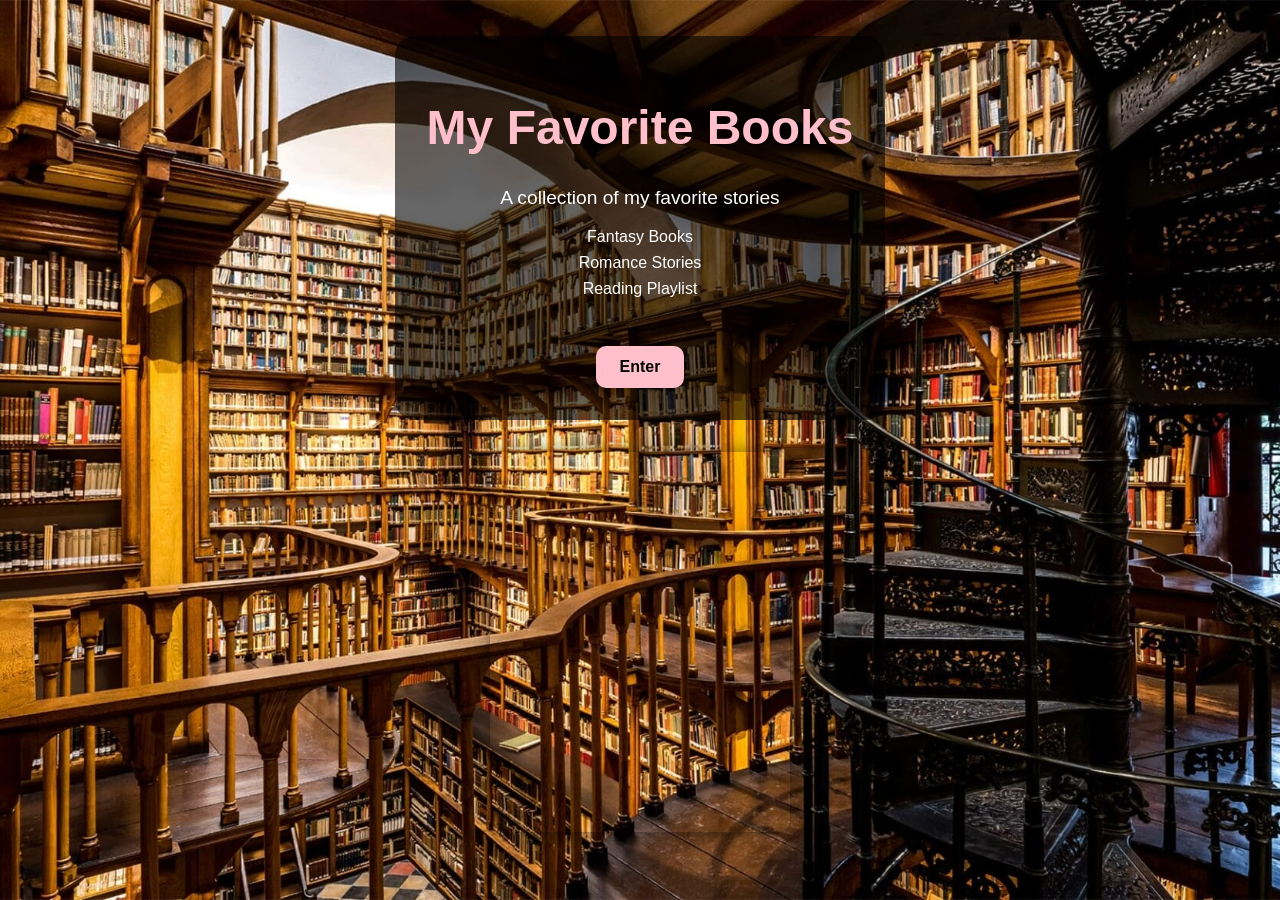
<file: index.html>
<!DOCTYPE html>
<html lang="en">

<head>
  <meta charset="UTF-8">
  <meta name="viewport" content="width=device-width, initial-scale=1.0">

  <title>My Favorite Books</title>

  <link rel="stylesheet" href="style.css">
  <link rel="icon" href="photos/icon.png">
</head>

<body class="home">

  <div class="center">

    <h1>My Favorite Books</h1>

    <p>A collection of my favorite stories</p>

    <ul class="features">
      <li>Fantasy Books</li>
      <li>Romance Stories</li>
      <li>Reading Playlist</li>
    </ul>

    <a href="books.html" class="btn">Enter</a>

  </div>

  <div class="spotify">
    <iframe style="border-radius:12px"
      src="https://open.spotify.com/embed/playlist/4lclwogJPECBZJWWQX5pWC?utm_source=generator"
      width="300"
      height="380"
      frameborder="0"
      allow="autoplay; clipboard-write; encrypted-media; fullscreen; picture-in-picture">
    </iframe>
  </div>

</body>
</html>
</file>
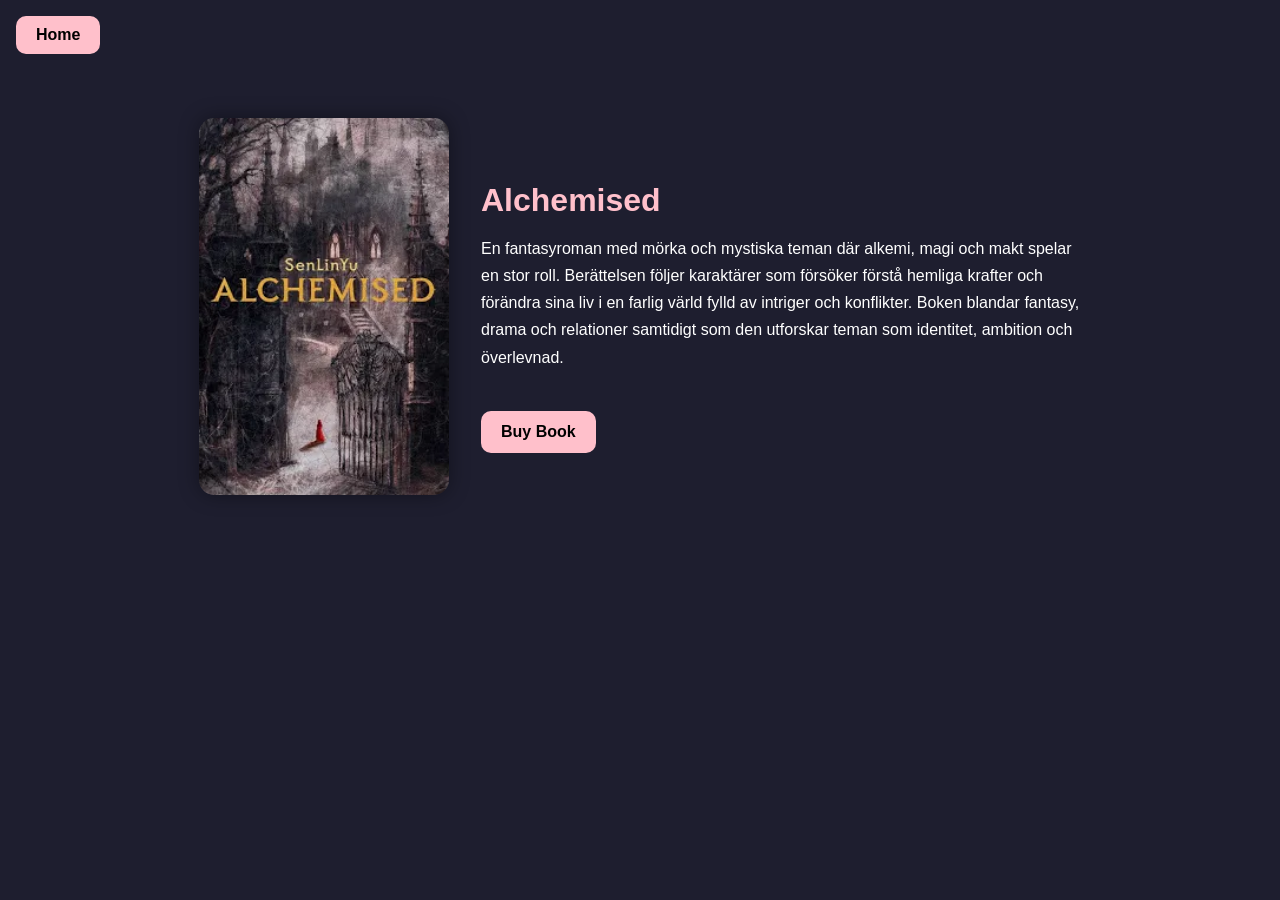
<file: alchemised.html>
<!DOCTYPE html>
<html lang="en">

<head>
  <meta charset="UTF-8">
  <meta name="viewport" content="width=device-width, initial-scale=1.0">

  <title>Alchemised</title>

  <link rel="stylesheet" href="style.css">
</head>

<body class="book-page">

  <nav>
    <a href="books.html" class="home-btn">Home</a>
  </nav>

  <div class="book-container">

    <img src="photos/alchemised.webp" alt="Alchemised">

    <div class="book-text">

      <h1>Alchemised</h1>

      <p>
        En fantasyroman med mörka och mystiska teman där alkemi,
        magi och makt spelar en stor roll. Berättelsen följer karaktärer
        som försöker förstå hemliga krafter och förändra sina liv i en farlig 
        värld fylld av intriger och konflikter. Boken blandar fantasy,
        drama och relationer samtidigt som den utforskar teman som identitet, ambition och överlevnad.
      </p>

      <a href="https://www.adlibris.com/" target="_blank" class="buy-btn">
        Buy Book
      </a>

    </div>

  </div>

</body>

</html>
</file>
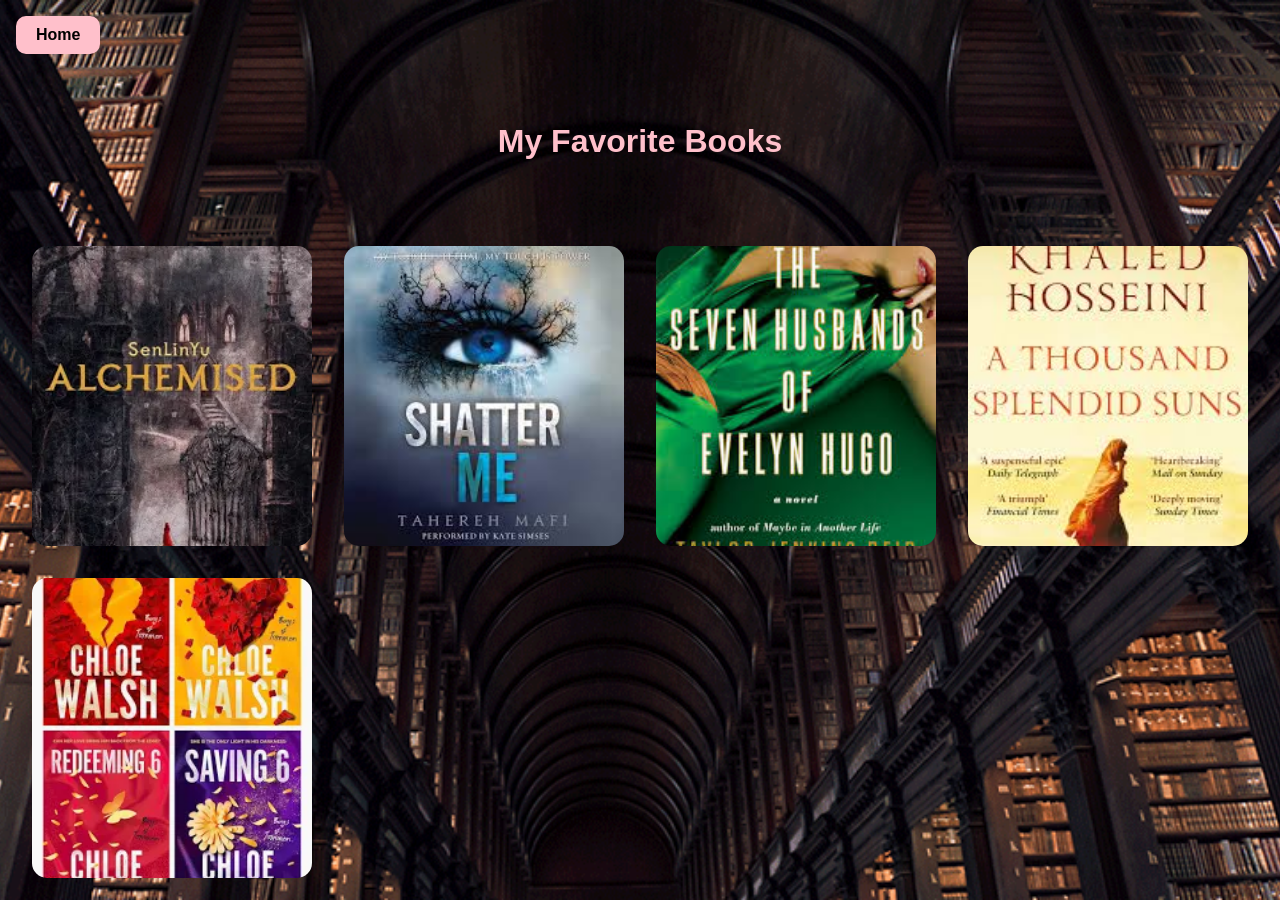
<file: books.html>
<!DOCTYPE html>
<html lang="en">

<head>
  <meta charset="UTF-8">
  <meta name="viewport" content="width=device-width, initial-scale=1.0">

  <title>Books</title>

  <link rel="stylesheet" href="style.css">
</head>

<body class="books-page">

  <nav>
    <a href="index.html" class="home-btn">Home</a>
  </nav>

  <header>
    <h1>My Favorite Books</h1>
  </header>

  <main class="book-grid">

    <a href="alchemised.html" class="book">
      <img src="photos/alchemised.webp" alt="Alchemised">
      <div class="info">
        <h3>Alchemised</h3>
        <p>A dark fantasy story about mystery, transformation and power.</p>
      </div>
    </a>

    <a href="shatter-me.html" class="book">
      <img src="photos/shatter-me.jpg" alt="Shatter Me">
      <div class="info">
        <h3>Shatter Me</h3>
        <p>A girl with a deadly touch discovers freedom and power.</p>
      </div>
    </a>

    <a href="evelyn-hugo.html" class="book">
      <img src="photos/evelyn-hugo.jpg" alt="Evelyn Hugo">
      <div class="info">
        <h3>The Seven Husbands of Evelyn Hugo</h3>
        <p>A Hollywood icon reveals her life story and secrets.</p>
      </div>
    </a>

    <a href="thousand-suns.html" class="book">
      <img src="photos/thousand-suns.jpg" alt="Thousand Splendid Suns">
      <div class="info">
        <h3>Thousand Splendid Suns</h3>
        <p>Two women survive war, friendship and hardship.</p>
      </div>
    </a>

    <a href="boys-of-tommen.html" class="book">
      <img src="photos/boys-of-tommen.webp" alt="Boys of Tommen">
      <div class="info">
        <h3>Boys of Tommen</h3>
        <p>Teenagers in Ireland dealing with trauma, love and life.</p>
      </div>
    </a>

  </main>

</body>
</html>
</file>
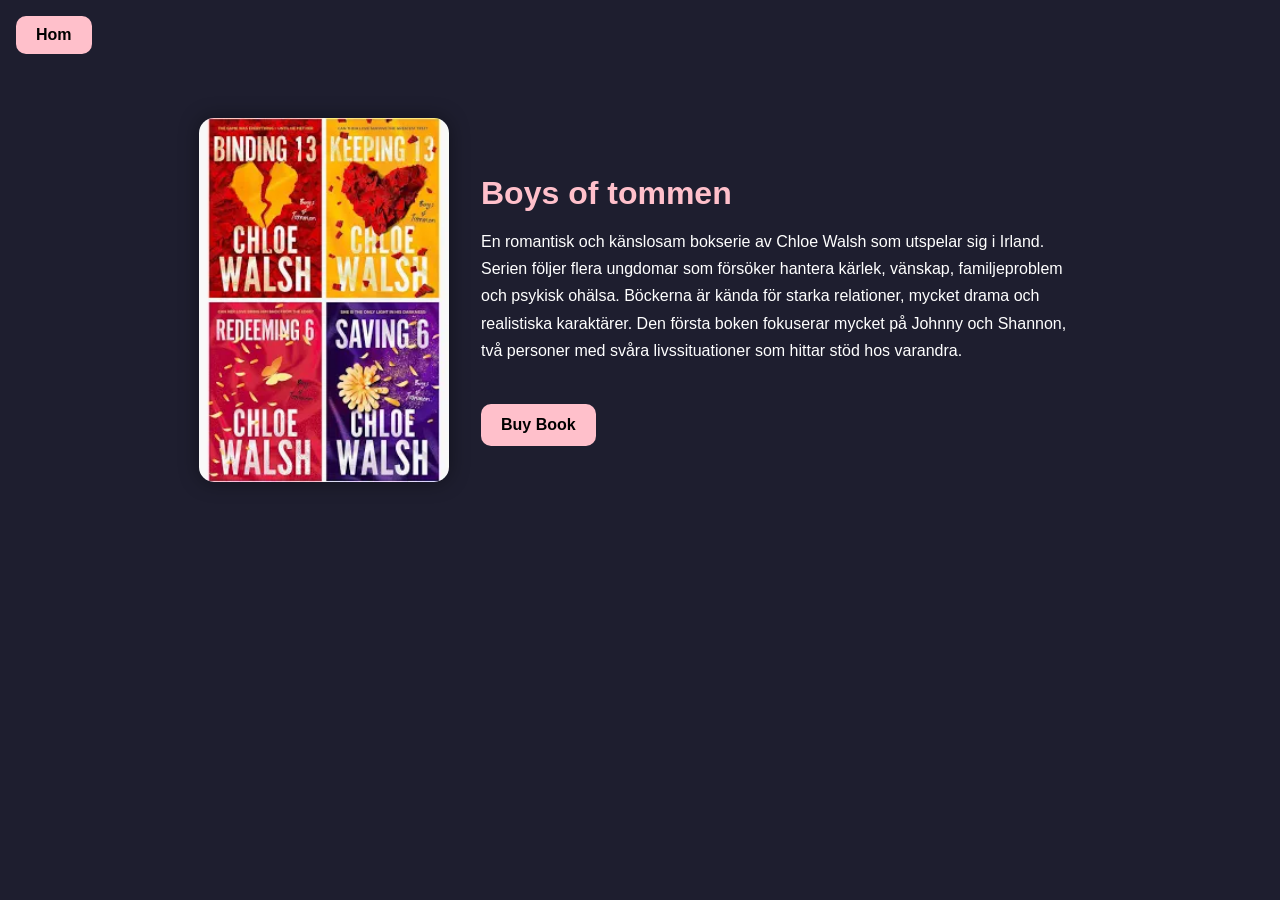
<file: boys-of-tommen.html>
<!DOCTYPE html>
<html lang="en">

<head>
  <meta charset="UTF-8">
  <meta name="viewport" content="width=device-width, initial-scale=1.0">

  <title>Boys of tommen</title>
  
  <link rel="stylesheet" href="style.css">
</head>

<body class="book-page">

  <nav>
    <a href="books.html" class="home-btn">Hom</a>
  </nav>

  <div class="book-container">

    <img src="photos/boys-of-tommen.webp" alt="Boys of Tommen">

    <div class="book-text">

      <h1>Boys of tommen</h1>

      <p>
        En romantisk och känslosam bokserie av Chloe Walsh som utspelar sig i Irland.
        Serien följer flera ungdomar som försöker hantera kärlek, vänskap, familjeproblem 
        och psykisk ohälsa. Böckerna är kända för starka relationer, mycket drama och realistiska karaktärer. 
        Den första boken fokuserar mycket på Johnny och Shannon, två personer med svåra livssituationer 
        som hittar stöd hos varandra.
      </p>

      <a href="https://www.adlibris.com/" target="_blank" class="buy-btn">
        Buy Book
      </a>

    </div>

  </div>

</body>

</html>
</file>
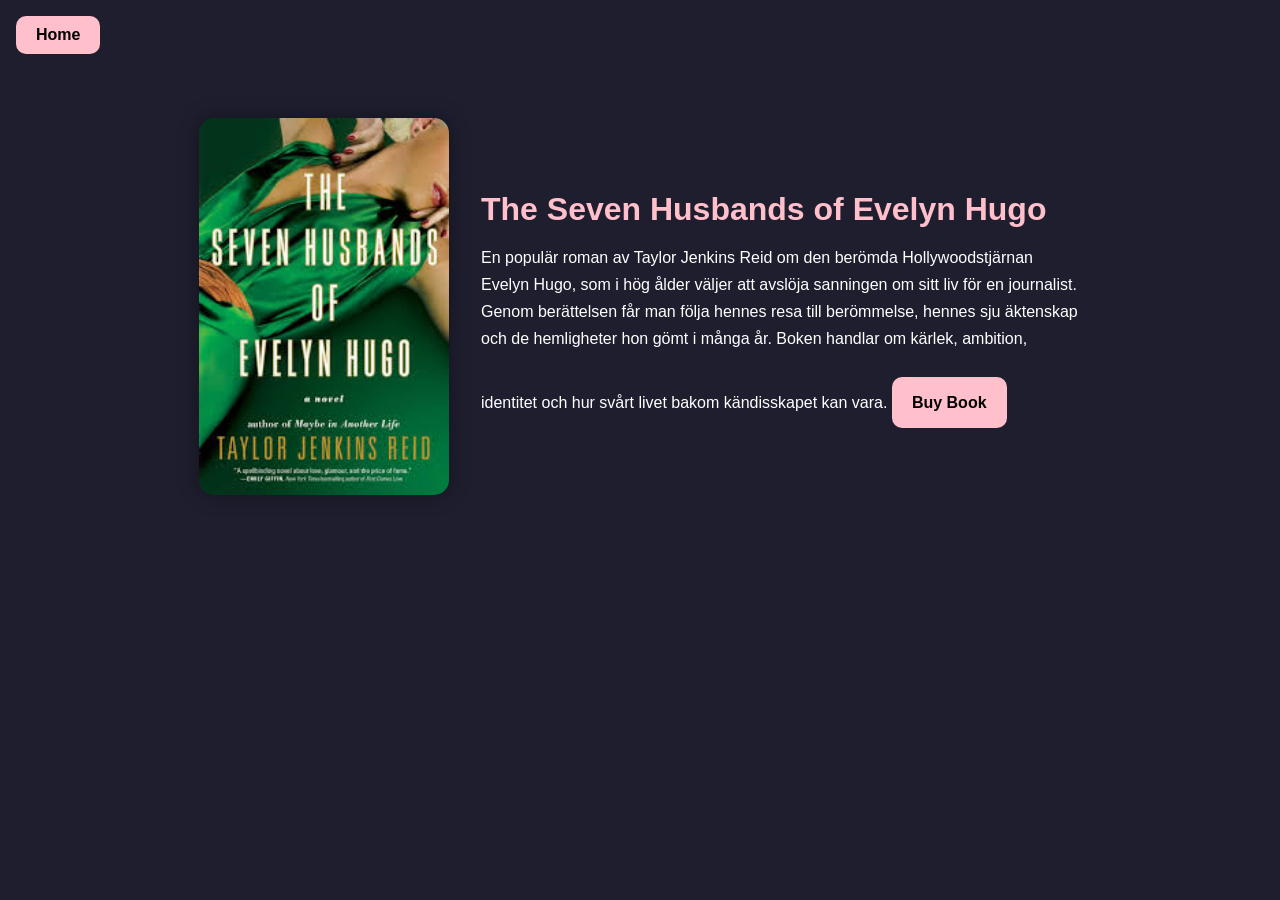
<file: evelyn-hugo.html>
<!DOCTYPE html>
<html lang="en">

<head>
  <meta charset="UTF-8">
  <meta name="viewport" content="width=device-width, initial-scale=1.0">

  <title>The Seven Husbands of Evelyn Hugo</title>

  </title>
  
  <link rel="stylesheet" href="style.css">
</head>

<body class="book-page">

  <nav>
    <a href="books.html" class="home-btn">Home</a>
  </nav>

  <div class="book-container">

    <img src="photos/evelyn-hugo.jpg" alt="Evelyn Hugo">

    <div class="book-text">

      <h1>The Seven Husbands of Evelyn Hugo</h1>

      <p>
        En populär roman av Taylor Jenkins Reid om den berömda Hollywoodstjärnan Evelyn Hugo,
        som i hög ålder väljer att avslöja sanningen om sitt liv för en journalist.
        Genom berättelsen får man följa hennes resa till berömmelse, hennes sju äktenskap
        och de hemligheter hon gömt i många år. Boken handlar om kärlek, ambition, 
        identitet och hur svårt livet bakom kändisskapet kan vara.

      <a href="https://www.adlibris.com/" target="_blank" class="buy-btn">
        Buy Book
      </a>

    </div>

  </div>

</body>

</html>
</file>
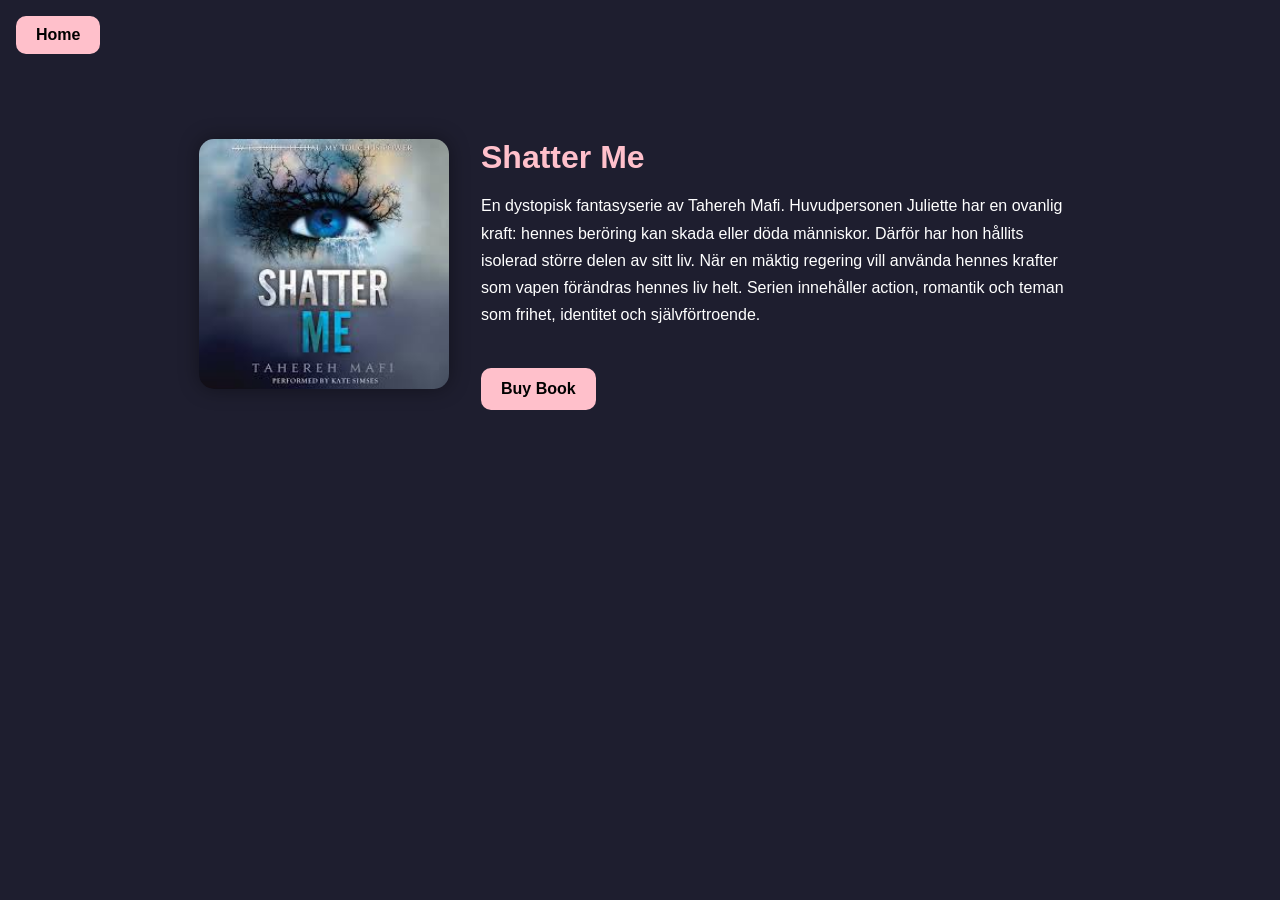
<file: shatter-me.html>
<!DOCTYPE html>
<html lang="en">

<head>
  <meta charset="UTF-8">
  <meta name="viewport" content="width=device-width, initial-scale=1.0">

  <title>Shatter Me</title>

  <link rel="stylesheet" href="style.css">
</head>

<body class="book-page">

  <nav>
    <a href="books.html" class="home-btn">Home</a>
  </nav>

  <div class="book-container">

    <img src="photos/shatter-me.jpg" alt="Shatter Me">

    <div class="book-text">

      <h1>Shatter Me</h1>

      <p>
        En dystopisk fantasyserie av Tahereh Mafi. Huvudpersonen Juliette har en ovanlig kraft:
        hennes beröring kan skada eller döda människor. Därför har hon hållits isolerad större delen av sitt liv.
        När en mäktig regering vill använda hennes krafter som vapen förändras hennes liv helt.
        Serien innehåller action, romantik och teman som frihet, identitet och självförtroende.
      </p>

      <a href="https://www.adlibris.com/" target="_blank" class="buy-btn">
        Buy Book
      </a>

    </div>

  </div>

</body>

</html>
</file>
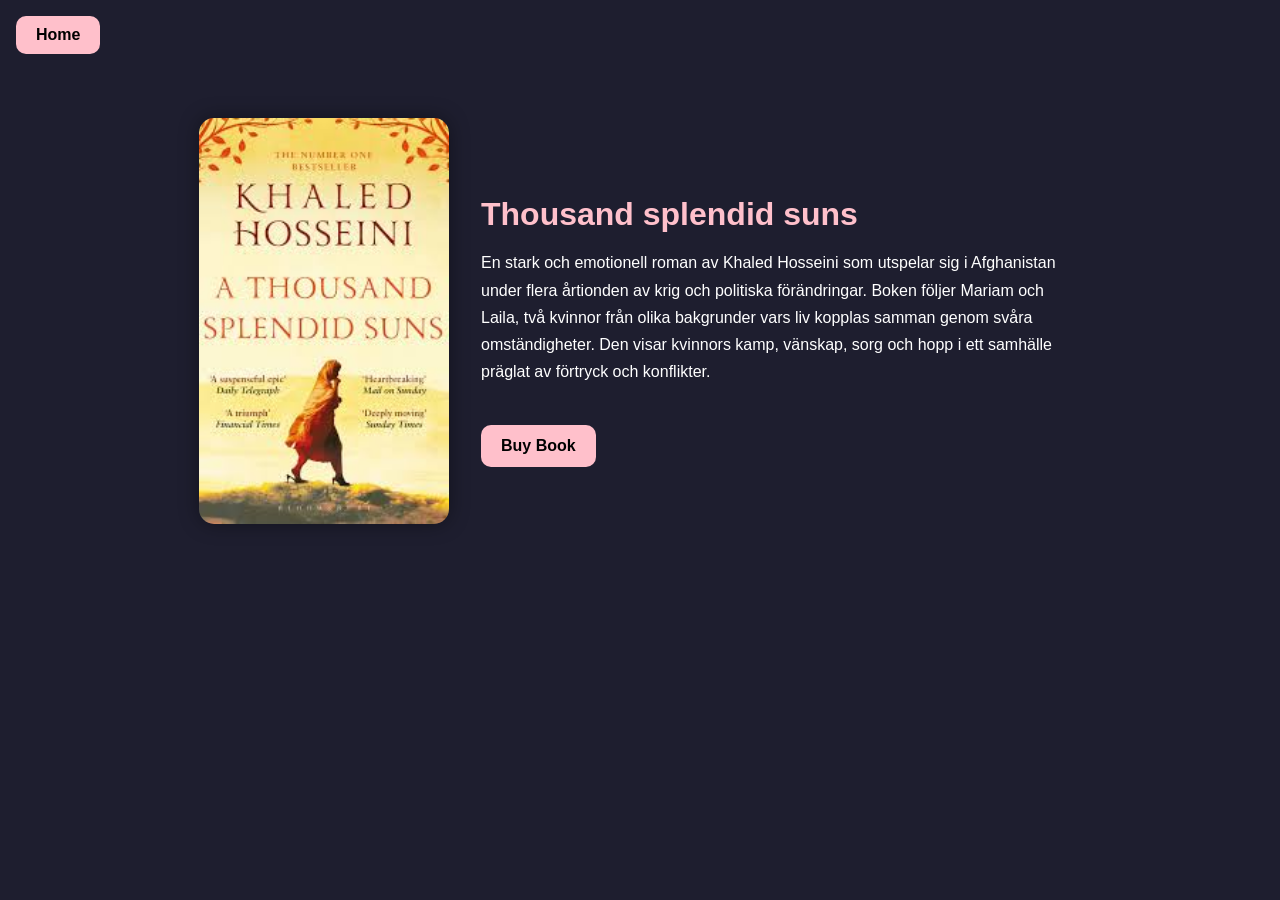
<file: thousand-suns.html>
<!DOCTYPE html>
<html lang="en">

<head>
  <meta charset="UTF-8">
  <meta name="viewport" content="width=device-width, initial-scale=1.0">

  <title>Thousand splendid suns</title>

  <link rel="stylesheet" href="style.css">
</head>

<body class="book-page">

  <nav>  
    <a href="books.html" class="home-btn">Home</a>
  </nav>

  <div class="book-container">

    <img src="photos/thousand-suns.jpg" alt="Thousand Splendid Suns">

    <div class="book-text">

      <h1>Thousand splendid suns</h1>

      <p>
        En stark och emotionell roman av Khaled Hosseini som utspelar sig i Afghanistan
        under flera årtionden av krig och politiska förändringar. Boken följer Mariam och Laila,
        två kvinnor från olika bakgrunder vars liv kopplas samman genom svåra omständigheter.
        Den visar kvinnors kamp, vänskap, sorg och hopp i ett samhälle präglat av förtryck och konflikter.
      </p>

      <a href="https://www.adlibris.com/" target="_blank" class="buy-btn">
        Buy Book
      </a>

    </div>

  </div>

</body>

</html>
</file>
<file: style.css>
body{
    margin:0;
    font-family:Arial, sans-serif;
    color:white;
    animation: fadeIn 0.6s ease-in;
}


.home{
    background-image:url("photos/books.jpg");
    background-size:cover;
    background-position:center;
    min-height:100vh;
    display:flex;
    justify-content:center;
    align-items:center;
    flex-direction:column;
}


.center{
    text-align:center;
    background:rgba(0,0,0,0.6);
    padding:2rem;
    border-radius:20px;
}

.center h1{
    font-size:3rem;
    color:pink;
}

.center p{
    font-size:1.2rem;
    margin-top:1rem;
}

.features{
    list-style:none;
    padding:0;
    margin-top:1rem;
}

.features li{
    margin:0.5rem 0;
    color:white;
}


.btn{
    display:inline-block;
    margin-top:2rem;
    padding:12px 24px;
    background:pink;
    color:black;
    text-decoration:none;
    border-radius:10px;
    font-weight:bold;
    transition:0.3s;
}

.btn:hover{
    transform:scale(1.1);
    background:white;
}

.home-btn{
    display:inline-block;
    padding:10px 20px;
    background:pink;
    color:black;
    text-decoration:none;
    border-radius:10px;
    font-weight:bold;
    transition:0.3s;
}

.home-btn:hover{
    transform:scale(1.1);
    background:hotpink;
    color:white;
}

.buy-btn{
    display:inline-block;
    margin-top:1.5rem;
    padding:12px 20px;
    background:pink;
    color:black;
    text-decoration:none;
    border-radius:10px;
    font-weight:bold;
    transition:0.3s;
}

.buy-btn:hover{
    transform:scale(1.1);
    background:white;
}


.books-page{
    background-image:url("photos/bak.webp");
    background-size:cover;
    background-position:center;
    background-attachment:fixed;
    min-height:100vh;
}

.books-page header{
    text-align:center;
    padding:2rem;
}

header h1{
    color:pink;
}


.book-grid{
    display:grid;
    grid-template-columns:repeat(auto-fit, minmax(220px, 1fr));
    gap:2rem;
    padding:2rem;
}


.book{
    position:relative;
    background:#2a2a2a;
    border-radius:15px;
    overflow:hidden;
    text-align:center;
    text-decoration:none;
    color:white;
    transition: transform 0.3s ease, box-shadow 0.3s ease;
}

.book:hover{
    transform:scale(1.07);
    box-shadow:0 10px 30px rgba(255,105,180,0.3);
}

.book img{
    width:100%;
    height:300px;
    object-fit:cover;
    display:block;
}

.info{
    position:absolute;
    bottom:0;
    left:0;
    right:0;
    background:rgba(0,0,0,0.75);
    padding:1rem;
    font-size:0.9rem;
    transform:translateY(100%);
    transition:0.3s;
    backdrop-filter:blur(4px);
}

.book:hover .info{
    transform:translateY(0);
}


.book-page{
    background:#1e1e2f;
    min-height:100vh;
}

nav{
    padding:1rem;
}

.book-container{
    display:flex;
    flex-wrap:wrap;
    justify-content:center;
    align-items:center;
    gap:2rem;
    padding:3rem;
}

.book-container img{
    width:250px;
    border-radius:15px;
    box-shadow:0 0 20px rgba(0,0,0,0.4);
}

.book-text{
    max-width:600px;
}

.book-text h1{
    color:pink;
    margin-bottom:1rem;
}

.book-text p{
    line-height:1.7;
    font-size:1rem;
}


.spotify{
    display:flex;
    justify-content:center;
    margin-top:2rem;
    padding-bottom:2rem;
}

.spotify iframe{
    box-shadow:0 0 20px rgba(0,0,0,0.5);
}


@keyframes fadeIn{
    from{ opacity:0; }
    to{ opacity:1; }
}
</file>
